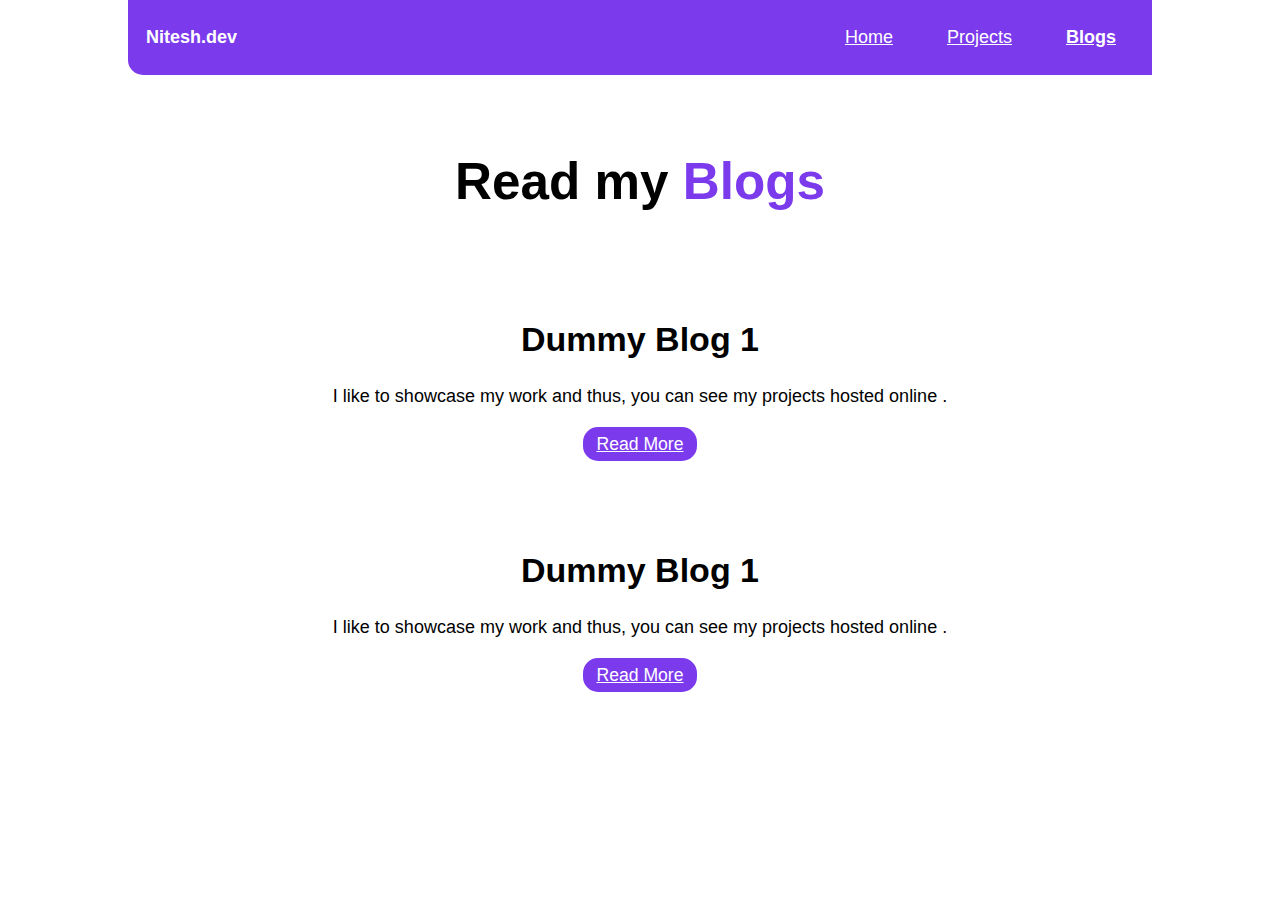
<file: blog.html>
<!DOCTYPE html>
<html lang="en">
<head>
    <meta charset="UTF-8">
    <meta http-equiv="X-UA-Compatible" content="IE=edge">
    <meta name="viewport" content="width=device-width, initial-scale=1.0">
    <title>Blog</title>
    <link rel="stylesheet" href="style.css">
</head>
<body>
    <nav class="navbar ">
        <div class="container navbar-container" >
        <div class="logo-name">Nitesh.dev</div>
        <ul class="navbar-list">
            <li><a href="index.html" class="navbar-list-link">Home</a></li>
            <li><a href="project.html" class="navbar-list-link">Projects</a></li>
            <li><a href="#" class="navbar-list-link link-active">Blogs</a></li>
        </ul>
    </div>
    </nav>
    <header class=" header ">
        <h1 class="hero-heading">Read my <span> Blogs</span></h1>
    </header>

    <section class="section section-project">
        <div class="container container-center container-project">
            <h2 class="container-heading">Dummy Blog 1</h2>
            <p class="container-content"> I like to showcase my work and thus, you can see my projects hosted online .</p>
            <a href="" class="link link-primary">Read More</a>
        </div>
    </section>

    <section class="section section-project">
        <div class="container container-center container-project">
            <h2 class="container-heading">Dummy Blog 1</h2>
            <p class="container-content"> I like to showcase my work and thus, you can see my projects hosted online .</p>
            <a href="" class="link link-primary">Read More</a>
        </div>
    </section>

</body>
</html>
</file>
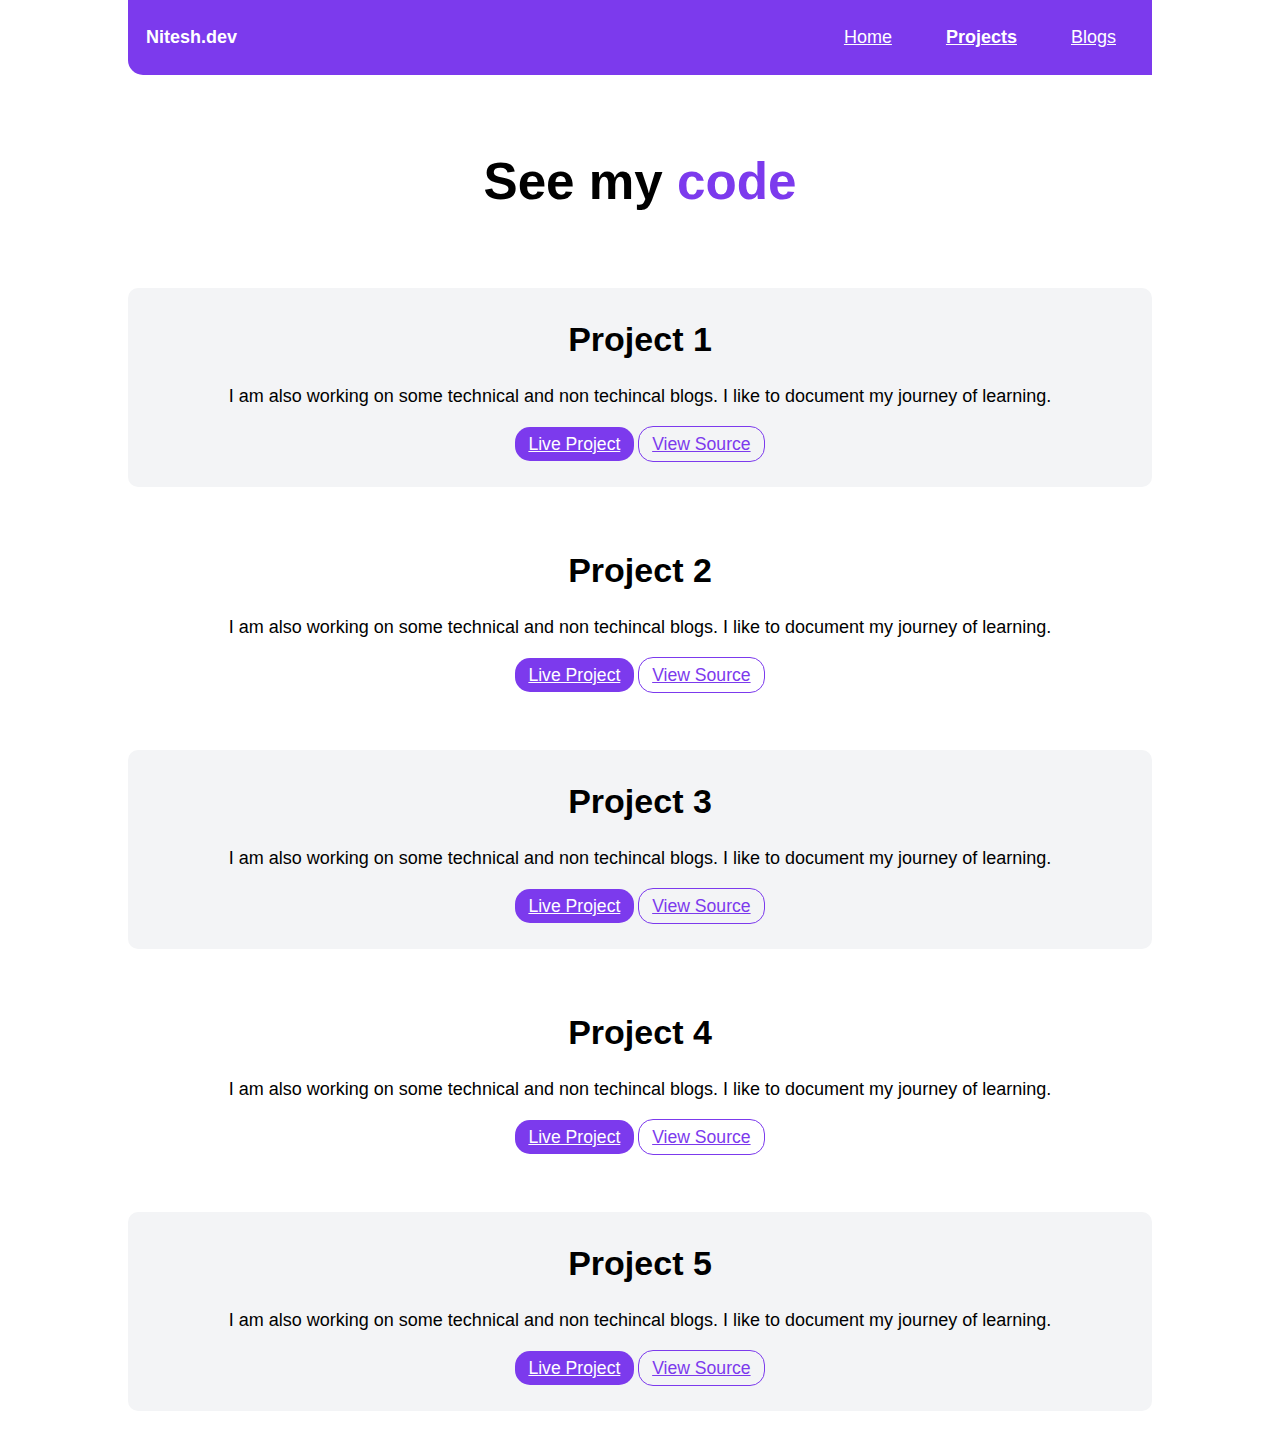
<file: project.html>
<!DOCTYPE html>
<html lang="en">
<head>
    <meta charset="UTF-8">
    <meta http-equiv="X-UA-Compatible" content="IE=edge">
    <meta name="viewport" content="width=device-width, initial-scale=1.0">
    <title>Project</title>
    <link rel="stylesheet" href="style.css">
</head>
<body>
    <nav class="navbar ">
        <div class="container navbar-container" >
        <div class="logo-name">Nitesh.dev</div>
        <ul class="navbar-list">
            <li><a href="index.html" class="navbar-list-link">Home</a></li>
            <li><a href="#" class="navbar-list-link link-active">Projects</a></li>
            <li><a href="blog.html" class="navbar-list-link">Blogs</a></li>
        </ul>
    </div>
    </nav>

    <header class=" header ">
        <h1 class="hero-heading">See my <span>code</span></h1>
    </header>


    <section class="section section-blog">
        <div class="container container-center">
            <h2 class="container-heading">Project 1</h2>
            <p class="container-content">   I am also working on some technical and non techincal blogs. I like to document my journey of learning.</p>
            <a href="" class="link link-primary">Live Project</a>
            <a href="" class="link link-secondary">View Source</a>
        </div>
    </section>

    <section class="section section-blog">
        <div class="container container-center container-project">
            <h2 class="container-heading">Project 2</h2>
            <p class="container-content">   I am also working on some technical and non techincal blogs. I like to document my journey of learning.</p>
            <a href="" class="link link-primary">Live Project</a>
            <a href="" class="link link-secondary">View Source</a>
        </div>
    </section>


    <section class="section section-blog">
        <div class="container container-center">
            <h2 class="container-heading">Project 3</h2>
            <p class="container-content">   I am also working on some technical and non techincal blogs. I like to document my journey of learning.</p>
            <a href="" class="link link-primary">Live Project</a>
            <a href="" class="link link-secondary">View Source</a>
        </div>
    </section>


    <section class="section section-blog">
        <div class="container container-center container-project">
            <h2 class="container-heading">Project 4</h2>
            <p class="container-content">   I am also working on some technical and non techincal blogs. I like to document my journey of learning.</p>
            <a href="" class="link link-primary">Live Project</a>
            <a href="" class="link link-secondary">View Source</a>
        </div>
    </section>


    <section class="section section-blog">
        <div class="container container-center">
            <h2 class="container-heading">Project 5</h2>
            <p class="container-content">   I am also working on some technical and non techincal blogs. I like to document my journey of learning.</p>
            <a href="" class="link link-primary">Live Project</a>
            <a href="" class="link link-secondary">View Source</a>
        </div>
    </section>

</body>
</html>
</file>
<file: style.css>
html {
    font-size: 16px;
}

* {
    margin: 0px;
    padding: 0px;
    box-sizing: border-box;
    font-family: "Montserrat", sans-serif;

}

:root {
    --primary-color: #7c3aed;
    --off-white: #f3f4f6;
    --primary-heading: 2.125rem;
    --primary-content: 1.125rem;
}

.navbar,
.header ,.section {
    /* border: 2px solid black; */
    width: 100%;
}

.container {
    /* border: 2px solid red; */
    width: 80%;
    margin: 0em auto;
}



.navbar {
    /* position: fixed; */

}

.navbar-container {
    /* margin: 2em auto; */
    display: flex;
    justify-content: space-between;
    border-bottom-left-radius: 15px;
    padding: 1.5em 0em;
    padding-right: 2em;
    padding-left: 1em;
    font-size: 1.125rem;
    background-color: var(--primary-color);
    color: white;
    align-items: center;

}
.logo-name{
    font-weight: bold;
}

.navbar-list {
    display: flex;
    gap: 3em;
    list-style: none;
}

.navbar-list-link {
    color: white;
}

.link-active {
    font-weight: bold;

}



/* *********  header-style  ************** */
.header{
    /* text-align: center; */
    margin-top: 4em;

}

.hero-image {
    display: block;
    width: 40%;
    margin: 0em auto;
}

.hero-heading {
    text-align: center;
    font-size: 3.2rem;
    margin: 1.5em 0;
}
.hero-heading span{
    color: var(--primary-color);
}







.section {
    /* border: 2px solid black; */
}

.container-center {
    text-align: center;
    padding: 2em 0;
    margin: 2em auto;
    border-radius: 10px;
    background-color: var(--off-white);

}

.container-heading {
    font-size: var(--primary-heading);

}

.container-content {
    font-size: var(--primary-content);
    margin: 1.5em 0;
}

.container-project {
    background-color: #fff;
}


.link {
    /* border: 2px solid red; */

    font-size: 1.1rem;
    border-radius: 15px;
    padding: .4em .75em;
}

.link-primary {
    background-color: var(--primary-color);
    color: white;
    border-radius: 15px;
    padding: .4em .75em;
}

.link-secondary {
    color: var(--primary-color);
    border: 1px solid var(--primary-color);

}

footer {
    background-color: var(--primary-color);
    color: #fff;
    text-align: center;
    padding: 1em 0;
    font-size: 1.25rem;
    border-top-right-radius: 15px;
}
</file>
